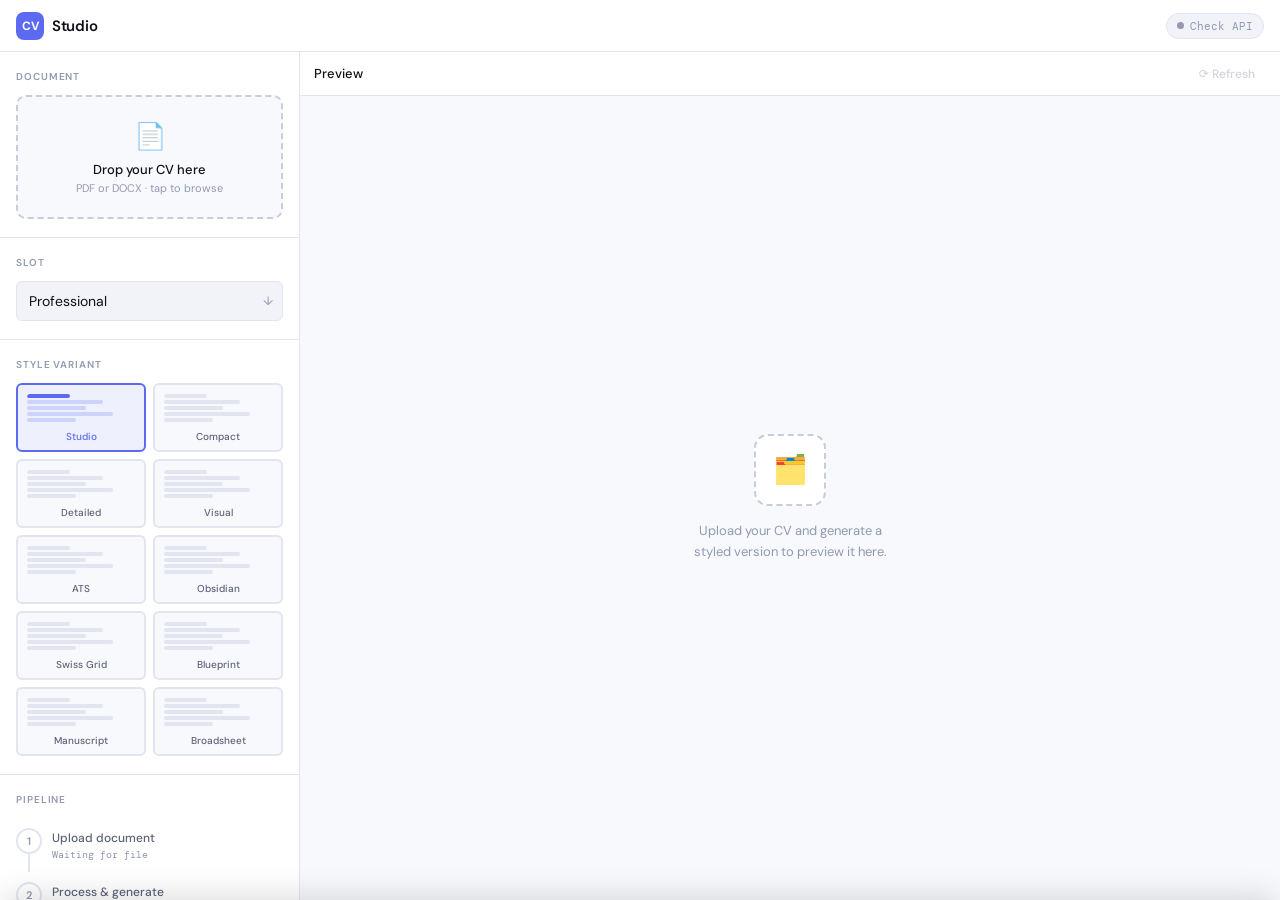
<file: frontend/index.html>
<!DOCTYPE html>
<html lang="en">
<head>
<meta charset="UTF-8">
<meta name="viewport" content="width=device-width, initial-scale=1.0, viewport-fit=cover">
<title>CV Studio</title>
<link href="https://fonts.googleapis.com/css2?family=DM+Sans:ital,opsz,wght@0,9..40,300;0,9..40,400;0,9..40,500;0,9..40,600;1,9..40,400&family=DM+Mono:wght@400;500&display=swap" rel="stylesheet">
<style>
*, *::before, *::after { box-sizing: border-box; margin: 0; padding: 0; }

/* ─────────────────────────────────────────
   CHANGE API HOST HERE
   ───────────────────────────────────────── */
/* See JS constant API_HOST at bottom of file */

:root {
  --bg: #F8F9FC;
  --surface: #FFFFFF;
  --surface-2: #F1F3F9;
  --border: #E2E5EF;
  --border-strong: #C8CCDC;
  --text: #0F1117;
  --text-secondary: #5C6278;
  --text-muted: #9299B0;
  --accent: #5B6AF0;
  --accent-light: #EEF0FE;
  --accent-hover: #4A59DF;
  --green: #22C55E;
  --green-light: #DCFCE7;
  --amber: #F59E0B;
  --amber-light: #FEF3C7;
  --red: #EF4444;
  --red-light: #FEE2E2;
  --radius: 10px;
  --radius-sm: 6px;
  --radius-lg: 14px;
  --shadow: 0 1px 3px rgba(0,0,0,0.06), 0 4px 16px rgba(0,0,0,0.04);
  --shadow-md: 0 4px 12px rgba(0,0,0,0.08), 0 12px 32px rgba(0,0,0,0.06);
  --font: 'DM Sans', system-ui, sans-serif;
  --mono: 'DM Mono', 'Courier New', monospace;
  --transition: 0.18s ease;
  --rail-width: 300px;
  --topbar-h: 52px;
}

html, body {
  height: 100%;
  font-family: var(--font);
  background: var(--bg);
  color: var(--text);
  -webkit-font-smoothing: antialiased;
}

body {
  display: flex;
  flex-direction: column;
  height: 100dvh;
  overflow: hidden;
}

/* ────────────────────────────────────────
   TOP BAR
   ──────────────────────────────────────── */
.topbar {
  display: flex;
  align-items: center;
  height: var(--topbar-h);
  background: var(--surface);
  border-bottom: 1px solid var(--border);
  padding: 0 16px;
  flex-shrink: 0;
  z-index: 50;
  gap: 12px;
}

.topbar-logo {
  display: flex;
  align-items: center;
  gap: 8px;
  font-weight: 600;
  font-size: 15px;
  color: var(--text);
  letter-spacing: -0.3px;
  flex-shrink: 0;
}

.logo-mark {
  width: 28px;
  height: 28px;
  background: var(--accent);
  border-radius: 8px;
  display: flex;
  align-items: center;
  justify-content: center;
  color: white;
  font-size: 12px;
  font-weight: 700;
  letter-spacing: -0.5px;
}

.topbar-spacer { flex: 1; }

/* API status pill in topbar (desktop only inline, mobile in topbar) */
.api-status-pill {
  display: flex;
  align-items: center;
  gap: 6px;
  padding: 5px 10px;
  border: 1px solid var(--border);
  border-radius: 20px;
  background: var(--surface-2);
  font-family: var(--mono);
  font-size: 11px;
  color: var(--text-muted);
  cursor: pointer;
  transition: all var(--transition);
  white-space: nowrap;
  user-select: none;
}

.api-status-pill:hover { border-color: var(--border-strong); background: var(--surface); }

.api-dot {
  width: 7px;
  height: 7px;
  border-radius: 50%;
  background: var(--text-muted);
  flex-shrink: 0;
  transition: background var(--transition);
}

.api-dot.online  { background: var(--green); box-shadow: 0 0 6px rgba(34,197,94,0.45); }
.api-dot.error   { background: var(--red); }
.api-dot.testing { animation: blink 0.7s ease-in-out infinite; background: var(--amber); }

@keyframes blink { 0%,100%{opacity:1} 50%{opacity:0.3} }

/* Mobile hamburger → rail toggle */
.btn-rail-toggle {
  display: none;
  align-items: center;
  justify-content: center;
  width: 34px;
  height: 34px;
  border-radius: var(--radius-sm);
  border: 1px solid var(--border);
  background: var(--surface);
  cursor: pointer;
  color: var(--text-secondary);
  font-size: 16px;
  flex-shrink: 0;
  transition: all var(--transition);
}
.btn-rail-toggle:hover { background: var(--surface-2); }

/* ────────────────────────────────────────
   WORKSPACE
   ──────────────────────────────────────── */
.workspace {
  display: flex;
  flex: 1;
  min-height: 0;
  position: relative;
}

/* ────────────────────────────────────────
   SIDE RAIL
   ──────────────────────────────────────── */
.rail {
  width: var(--rail-width);
  flex-shrink: 0;
  background: var(--surface);
  border-right: 1px solid var(--border);
  display: flex;
  flex-direction: column;
  overflow-y: auto;
  overflow-x: hidden;
  transition: transform 0.28s cubic-bezier(0.4,0,0.2,1);
  z-index: 30;
}

.rail-section {
  padding: 18px 16px;
  border-bottom: 1px solid var(--border);
  flex-shrink: 0;
}

.rail-section:last-child { border-bottom: none; }

.section-label {
  font-size: 10px;
  font-weight: 600;
  letter-spacing: 0.9px;
  text-transform: uppercase;
  color: var(--text-muted);
  margin-bottom: 12px;
}

/* Upload Zone */
.upload-zone {
  border: 2px dashed var(--border-strong);
  border-radius: var(--radius);
  padding: 22px 16px;
  text-align: center;
  cursor: pointer;
  transition: all var(--transition);
  position: relative;
  background: var(--bg);
}

.upload-zone:hover,
.upload-zone.drag-over { border-color: var(--accent); background: var(--accent-light); }
.upload-zone.has-file  { border-style: solid; border-color: var(--green); background: var(--green-light); }

.upload-icon { font-size: 26px; margin-bottom: 8px; display: block; }
.upload-primary   { font-size: 13px; font-weight: 500; color: var(--text); margin-bottom: 3px; }
.upload-secondary { font-size: 11px; color: var(--text-muted); }

.upload-zone input[type="file"] {
  position: absolute;
  inset: 0;
  opacity: 0;
  cursor: pointer;
  width: 100%;
  height: 100%;
}

.file-info {
  display: none;
  align-items: center;
  gap: 10px;
  background: var(--surface);
  border: 1px solid var(--border);
  border-radius: var(--radius-sm);
  padding: 9px 12px;
  margin-top: 10px;
}

.file-info.visible { display: flex; }

.file-icon {
  width: 30px; height: 30px;
  border-radius: var(--radius-sm);
  background: var(--accent-light);
  display: flex; align-items: center; justify-content: center;
  font-size: 14px;
  flex-shrink: 0;
}

.file-details { flex: 1; min-width: 0; }

.file-name {
  font-size: 12px;
  font-weight: 500;
  color: var(--text);
  white-space: nowrap;
  overflow: hidden;
  text-overflow: ellipsis;
}

.file-size {
  font-family: var(--mono);
  font-size: 10px;
  color: var(--text-muted);
  margin-top: 1px;
}

.btn-clear {
  width: 22px; height: 22px;
  border-radius: 50%;
  border: none;
  background: var(--surface-2);
  color: var(--text-muted);
  display: flex; align-items: center; justify-content: center;
  cursor: pointer;
  font-size: 12px;
  flex-shrink: 0;
  transition: all var(--transition);
}
.btn-clear:hover { background: var(--red-light); color: var(--red); }

/* Pipeline */
.pipeline { display: flex; flex-direction: column; }

.pipeline-step {
  display: flex;
  align-items: flex-start;
  gap: 10px;
  padding: 10px 0;
  position: relative;
}

.pipeline-step:not(:last-child)::after {
  content: '';
  position: absolute;
  left: 12px;
  top: 34px;
  bottom: 0;
  width: 2px;
  background: var(--border);
  transition: background 0.4s;
}

.pipeline-step.done:not(:last-child)::after  { background: var(--green); }
.pipeline-step.active:not(:last-child)::after { background: linear-gradient(to bottom, var(--accent), var(--border)); }

.step-node {
  width: 26px; height: 26px;
  border-radius: 50%;
  border: 2px solid var(--border);
  background: var(--surface);
  display: flex; align-items: center; justify-content: center;
  font-size: 11px;
  font-weight: 600;
  color: var(--text-muted);
  flex-shrink: 0;
  transition: all 0.3s;
  position: relative;
  z-index: 1;
}

.pipeline-step.active .step-node {
  border-color: var(--accent);
  color: var(--accent);
  background: var(--accent-light);
  animation: step-pulse 1.5s ease-in-out infinite;
}

.pipeline-step.done .step-node {
  border-color: var(--green);
  background: var(--green);
  color: white;
  font-size: 10px;
}

.pipeline-step.error .step-node {
  border-color: var(--red);
  background: var(--red-light);
  color: var(--red);
}

@keyframes step-pulse {
  0%,100% { box-shadow: 0 0 0 0 rgba(91,106,240,0.3); }
  50%      { box-shadow: 0 0 0 5px rgba(91,106,240,0); }
}

.step-body { flex: 1; min-width: 0; padding-top: 2px; }

.step-name { font-size: 12px; font-weight: 500; color: var(--text-secondary); }
.pipeline-step.active .step-name { color: var(--text); }

.step-status {
  font-family: var(--mono);
  font-size: 10px;
  color: var(--text-muted);
  margin-top: 2px;
  min-height: 14px;
}

.pipeline-step.active .step-status { color: var(--accent); }
.pipeline-step.done  .step-status  { color: var(--green); }
.pipeline-step.error .step-status  { color: var(--red); }

/* Actions */
.action-stack { display: flex; flex-direction: column; gap: 7px; }

.btn {
  display: flex;
  align-items: center;
  justify-content: center;
  gap: 7px;
  width: 100%;
  padding: 10px 14px;
  border-radius: var(--radius-sm);
  border: 1px solid transparent;
  font-family: var(--font);
  font-size: 13px;
  font-weight: 500;
  cursor: pointer;
  transition: all var(--transition);
  position: relative;
  overflow: hidden;
  -webkit-tap-highlight-color: transparent;
}

.btn:disabled { opacity: 0.42; cursor: not-allowed; pointer-events: none; }

.btn-accent {
  background: var(--accent);
  color: white;
  border-color: var(--accent);
  box-shadow: 0 2px 8px rgba(91,106,240,0.28);
}

.btn-accent:hover:not(:disabled)  { background: var(--accent-hover); box-shadow: 0 4px 16px rgba(91,106,240,0.38); transform: translateY(-1px); }
.btn-accent:active:not(:disabled) { transform: translateY(0); }

.btn-outline {
  background: var(--surface);
  border-color: var(--border);
  color: var(--text-secondary);
}

.btn-outline:hover:not(:disabled) { background: var(--surface-2); border-color: var(--border-strong); color: var(--text); }

.btn-ghost {
  background: transparent;
  border-color: transparent;
  color: var(--text-muted);
}

.btn-ghost:hover:not(:disabled) { background: var(--surface-2); color: var(--text-secondary); }

.btn-icon-slot { font-size: 14px; }

/* Spinner */
.spinner {
  width: 13px; height: 13px;
  border: 2px solid rgba(255,255,255,0.3);
  border-top-color: white;
  border-radius: 50%;
  animation: spin 0.7s linear infinite;
  flex-shrink: 0;
}

.spinner.dark {
  border: 2px solid var(--border);
  border-top-color: var(--accent);
}

@keyframes spin { to { transform: rotate(360deg); } }

/* ────────────────────────────────────────
   PREVIEW AREA
   ──────────────────────────────────────── */
.preview-area {
  flex: 1;
  display: flex;
  flex-direction: column;
  min-width: 0;
  min-height: 0;
  background: var(--bg);
  position: relative;
}

.preview-topbar {
  display: flex;
  align-items: center;
  justify-content: space-between;
  padding: 0 14px;
  height: 44px;
  background: var(--surface);
  border-bottom: 1px solid var(--border);
  flex-shrink: 0;
  gap: 8px;
}

.preview-topbar-left { display: flex; align-items: center; gap: 10px; }

.preview-title { font-size: 13px; font-weight: 500; color: var(--text); }

.preview-badge {
  font-family: var(--mono);
  font-size: 10px;
  font-weight: 500;
  padding: 2px 8px;
  border-radius: 20px;
  background: var(--surface-2);
  color: var(--text-muted);
  border: 1px solid var(--border);
  display: none;
}

.preview-badge.visible { display: inline-block; }
.preview-badge.ready   { background: var(--green-light); color: #16a34a; border-color: #bbf7d0; }

.preview-topbar-right { display: flex; align-items: center; gap: 6px; }

.preview-frame-wrap {
  flex: 1;
  display: flex;
  align-items: stretch;
  justify-content: stretch;
  padding: 16px;
  min-height: 0;
  position: relative;
}

.preview-empty {
  flex: 1;
  display: flex;
  flex-direction: column;
  align-items: center;
  justify-content: center;
  gap: 14px;
  color: var(--text-muted);
  text-align: center;
}

.empty-illustration {
  width: 72px; height: 72px;
  background: var(--surface);
  border: 2px dashed var(--border-strong);
  border-radius: var(--radius-lg);
  display: flex;
  align-items: center;
  justify-content: center;
  font-size: 28px;
}

.preview-empty p { font-size: 13px; color: var(--text-muted); max-width: 200px; line-height: 1.65; }

/* Scaled CV Preview */
.cv-preview-shell {
  flex: 1;
  display: none;
  flex-direction: column;
  min-height: 0;
  border: 1px solid var(--border);
  border-radius: var(--radius-lg);
  background: #e8eaef;
  box-shadow: var(--shadow-md);
  overflow: hidden;
}

.cv-preview-shell.visible { display: flex; }

/* zoom controls bar */
.cv-zoom-bar {
  display: flex;
  align-items: center;
  gap: 8px;
  padding: 6px 12px;
  background: var(--surface);
  border-bottom: 1px solid var(--border);
  flex-shrink: 0;
}

.cv-zoom-btn {
  width: 26px; height: 26px;
  border-radius: var(--radius-sm);
  border: 1px solid var(--border);
  background: var(--surface-2);
  color: var(--text-secondary);
  font-size: 14px;
  font-weight: 600;
  display: flex; align-items: center; justify-content: center;
  cursor: pointer;
  flex-shrink: 0;
  transition: all var(--transition);
  line-height: 1;
}

.cv-zoom-btn:hover { background: var(--accent-light); border-color: var(--accent); color: var(--accent); }

.cv-zoom-label {
  font-family: var(--mono);
  font-size: 11px;
  color: var(--text-muted);
  min-width: 38px;
  text-align: center;
}

.cv-zoom-fit {
  margin-left: auto;
  font-size: 11px;
  font-weight: 500;
  padding: 4px 9px;
  border-radius: var(--radius-sm);
  border: 1px solid var(--border);
  background: var(--surface-2);
  color: var(--text-secondary);
  cursor: pointer;
  transition: all var(--transition);
}

.cv-zoom-fit:hover { background: var(--accent-light); border-color: var(--accent); color: var(--accent); }

/* scrollable viewport */
.cv-viewport {
  flex: 1;
  overflow: auto;
  display: flex;
  justify-content: center;
  align-items: flex-start;
  padding: 20px;
  min-height: 0;
}

/* The A4 page - always rendered at 794px (A4 @ 96dpi), then scaled */
.cv-page-wrap {
  transform-origin: top center;
  flex-shrink: 0;
  /* width/height and transform set by JS */
}

.cv-page {
  width: 794px;
  min-height: 1123px;
  background: white;
  box-shadow: 0 2px 24px rgba(0,0,0,0.18);
  overflow: hidden;
}

.cv-page iframe {
  width: 794px;
  height: 1123px;
  border: none;
  display: block;
  pointer-events: none;
}

/* Loading overlay */
.loading-overlay {
  position: absolute;
  inset: 16px;
  background: rgba(248,249,252,0.88);
  border-radius: var(--radius-lg);
  display: none;
  flex-direction: column;
  align-items: center;
  justify-content: center;
  gap: 12px;
  z-index: 10;
  backdrop-filter: blur(4px);
}

.loading-overlay.visible { display: flex; }

.loading-text { font-size: 13px; font-weight: 500; color: var(--text-secondary); }
.loading-sub  { font-family: var(--mono); font-size: 11px; color: var(--text-muted); }

/* ────────────────────────────────────────
   TOAST
   ──────────────────────────────────────── */
.toast-container {
  position: fixed;
  bottom: 80px;
  right: 16px;
  display: flex;
  flex-direction: column;
  gap: 8px;
  z-index: 9999;
  pointer-events: none;
}

.toast {
  display: flex;
  align-items: center;
  gap: 10px;
  background: var(--text);
  color: white;
  padding: 10px 14px;
  border-radius: var(--radius);
  font-size: 13px;
  box-shadow: var(--shadow-md);
  transform: translateX(110%);
  transition: transform 0.3s cubic-bezier(0.34, 1.56, 0.64, 1);
  pointer-events: all;
  min-width: 240px;
  max-width: 340px;
}

.toast.show  { transform: translateX(0); }
.toast.success .toast-icon { color: #4ade80; }
.toast.error   .toast-icon { color: #f87171; }
.toast.warning .toast-icon { color: #fbbf24; }
.toast-icon { font-size: 15px; flex-shrink: 0; }
.toast-msg  { flex: 1; line-height: 1.4; }

/* ────────────────────────────────────────
   BOTTOM SHEET  (mobile config panel)
   ──────────────────────────────────────── */
.sheet-backdrop {
  display: none;
  position: fixed;
  inset: 0;
  background: rgba(15,17,23,0.45);
  z-index: 200;
  opacity: 0;
  transition: opacity 0.25s ease;
}

.sheet-backdrop.open { display: block; opacity: 1; }

.bottom-sheet {
  position: fixed;
  bottom: 0;
  left: 0;
  right: 0;
  background: var(--surface);
  border-radius: 20px 20px 0 0;
  z-index: 210;
  padding: 0 0 env(safe-area-inset-bottom, 12px);
  transform: translateY(100%);
  transition: transform 0.32s cubic-bezier(0.4, 0, 0.2, 1);
  max-height: 88dvh;
  overflow-y: auto;
  box-shadow: 0 -4px 32px rgba(0,0,0,0.14);
}

.bottom-sheet.open { transform: translateY(0); }

.sheet-handle {
  display: flex;
  justify-content: center;
  padding: 14px 0 6px;
}

.sheet-handle-bar {
  width: 36px;
  height: 4px;
  border-radius: 2px;
  background: var(--border-strong);
}

.sheet-header {
  display: flex;
  align-items: center;
  justify-content: space-between;
  padding: 8px 20px 14px;
  border-bottom: 1px solid var(--border);
}

.sheet-title {
  font-size: 15px;
  font-weight: 600;
  color: var(--text);
  letter-spacing: -0.2px;
}

.btn-sheet-close {
  width: 28px; height: 28px;
  border-radius: 50%;
  border: 1px solid var(--border);
  background: var(--surface-2);
  color: var(--text-muted);
  font-size: 14px;
  display: flex; align-items: center; justify-content: center;
  cursor: pointer;
  transition: all var(--transition);
}

.btn-sheet-close:hover { background: var(--red-light); color: var(--red); }

.sheet-body { padding: 16px 20px; }

.sheet-field { margin-bottom: 18px; }

.sheet-field:last-child { margin-bottom: 0; }

.sheet-field-label {
  font-size: 11px;
  font-weight: 600;
  letter-spacing: 0.7px;
  text-transform: uppercase;
  color: var(--text-muted);
  margin-bottom: 10px;
}

/* Select in sheet */
.select-wrapper {
  position: relative;
}

.select-wrapper::after {
  content: '↓';
  position: absolute;
  right: 10px;
  top: 50%;
  transform: translateY(-50%);
  color: var(--text-muted);
  font-size: 12px;
  pointer-events: none;
}

select {
  width: 100%;
  appearance: none;
  background: var(--surface-2);
  border: 1px solid var(--border);
  border-radius: var(--radius-sm);
  padding: 10px 32px 10px 12px;
  font-family: var(--font);
  font-size: 14px;
  color: var(--text);
  outline: none;
  cursor: pointer;
  transition: border-color var(--transition), box-shadow var(--transition);
}

select:focus {
  border-color: var(--accent);
  box-shadow: 0 0 0 3px rgba(91,106,240,0.1);
  background: var(--surface);
}

/* Variant grid in sheet / rail */
.style-grid {
  display: grid;
  grid-template-columns: repeat(2, 1fr);
  gap: 7px;
}

.style-card {
  border: 2px solid var(--border);
  border-radius: var(--radius-sm);
  padding: 9px 9px 7px;
  cursor: pointer;
  transition: all var(--transition);
  background: var(--bg);
  display: flex;
  flex-direction: column;
  gap: 6px;
  -webkit-tap-highlight-color: transparent;
}

.style-card:hover   { border-color: var(--accent); background: var(--accent-light); }
.style-card.selected { border-color: var(--accent); background: var(--accent-light); }

.style-card-preview {
  height: 30px;
  border-radius: 3px;
  overflow: hidden;
  display: flex;
  flex-direction: column;
  gap: 2px;
}

.preview-line { height: 4px; border-radius: 2px; background: var(--border); }
.style-card.selected .preview-line { background: rgba(91,106,240,0.22); }
.style-card.selected .preview-line:first-child { background: var(--accent); width: 55%; }

.style-card-name {
  font-size: 10px;
  font-weight: 500;
  color: var(--text-secondary);
  text-align: center;
}

.style-card.selected .style-card-name { color: var(--accent); }

/* ────────────────────────────────────────
   FLOATING CONFIGURE BUTTON  (mobile)
   ──────────────────────────────────────── */
.fab-configure {
  display: none;
  position: fixed;
  bottom: calc(16px + env(safe-area-inset-bottom, 0px));
  left: 50%;
  transform: translateX(-50%);
  z-index: 100;
  align-items: center;
  gap: 8px;
  background: var(--accent);
  color: white;
  border: none;
  border-radius: 28px;
  padding: 12px 22px;
  font-family: var(--font);
  font-size: 14px;
  font-weight: 600;
  cursor: pointer;
  box-shadow: 0 4px 20px rgba(91,106,240,0.45);
  letter-spacing: -0.2px;
  -webkit-tap-highlight-color: transparent;
  transition: all var(--transition);
  white-space: nowrap;
}

.fab-configure:active { transform: translateX(-50%) scale(0.96); }
.fab-configure .fab-icon { font-size: 16px; }

/* ────────────────────────────────────────
   SCROLLBAR
   ──────────────────────────────────────── */
::-webkit-scrollbar { width: 5px; }
::-webkit-scrollbar-track { background: transparent; }
::-webkit-scrollbar-thumb { background: var(--border-strong); border-radius: 3px; }

/* ────────────────────────────────────────
   DESKTOP: slot/variant stay in rail
   ──────────────────────────────────────── */
.rail .rail-template { display: block; }
.rail .rail-variant  { display: block; }

/* ────────────────────────────────────────
   RESPONSIVE — MOBILE ≤ 768px
   ──────────────────────────────────────── */
@media (max-width: 768px) {
  :root { --rail-width: 100vw; }

  /* Rail becomes a slide-in drawer */
  .rail {
    position: fixed;
    top: var(--topbar-h);
    left: 0;
    bottom: 0;
    width: min(320px, 88vw);
    transform: translateX(-100%);
    box-shadow: 4px 0 24px rgba(0,0,0,0.12);
    z-index: 30;
  }

  .rail.open { transform: translateX(0); }

  /* Overlay behind drawer */
  .rail-overlay {
    display: none;
    position: fixed;
    inset: 0;
    top: var(--topbar-h);
    background: rgba(15,17,23,0.4);
    z-index: 20;
    transition: opacity 0.25s;
  }

  .rail-overlay.open { display: block; }

  /* Hide slot/variant from rail on mobile — they live in the bottom sheet */
  .rail .rail-template,
  .rail .rail-variant { display: none; }

  /* Show hamburger */
  .btn-rail-toggle { display: flex; }

  /* Show FAB */
  .fab-configure { display: flex; }

  /* Preview frame wrap: no bottom FAB padding needed since shell scrolls internally */
  .preview-frame-wrap { padding: 12px; }
  .cv-viewport { padding: 12px; }

  /* Toast above FAB */
  .toast-container { bottom: 88px; right: 12px; left: 12px; }

  .toast { min-width: 0; max-width: 100%; }

  .loading-overlay { inset: 12px; }
  .loading-overlay.fab-offset { inset-bottom: 72px; }

  /* Topbar adjustments */
  .topbar { padding: 0 12px; }

  /* Preview topbar buttons: compact */
  .preview-topbar { padding: 0 10px; }
  .preview-topbar .btn-ghost { font-size: 11px; padding: 5px 10px; }
}

/* Variant grid: 3-col on wider mobile bottom sheet */
@media (max-width: 768px) {
  .sheet-style-grid { grid-template-columns: repeat(3, 1fr); }
}
</style>
</head>
<body>

<!-- Top Bar -->
<header class="topbar">
  <!-- Hamburger (mobile) -->
  <button class="btn-rail-toggle" id="btnRailToggle" onclick="toggleRail()" aria-label="Open panel">
    ☰
  </button>

  <div class="topbar-logo">
    <div class="logo-mark">CV</div>
    Studio
  </div>

  <div class="topbar-spacer"></div>

  <!-- API status pill -->
  <button class="api-status-pill" id="apiStatusPill" onclick="testConnection()" title="Test API connection">
    <span class="api-dot" id="apiDot"></span>
    <span id="apiStatusLabel">Check API</span>
  </button>
</header>

<!-- Rail overlay (mobile) -->
<div class="rail-overlay" id="railOverlay" onclick="closeRail()"></div>

<!-- Workspace -->
<div class="workspace">

  <!-- Side Rail -->
  <aside class="rail" id="sideRail">

    <!-- Upload -->
    <div class="rail-section">
      <div class="section-label">Document</div>
      <div class="upload-zone" id="uploadZone">
        <input type="file" id="fileInput" accept=".pdf,.docx" />
        <span class="upload-icon" id="uploadIcon">📄</span>
        <div class="upload-primary" id="uploadPrimary">Drop your CV here</div>
        <div class="upload-secondary" id="uploadSecondary">PDF or DOCX · tap to browse</div>
      </div>
      <div class="file-info" id="fileInfo">
        <div class="file-icon">📄</div>
        <div class="file-details">
          <div class="file-name" id="fileName">—</div>
          <div class="file-size" id="fileSize">—</div>
        </div>
        <button class="btn-clear" onclick="clearFile()" title="Remove file">✕</button>
      </div>
    </div>

    <!-- Template (desktop only, hidden on mobile) -->
    <div class="rail-section rail-template">
      <div class="section-label">Slot</div>
      <div class="select-wrapper">
        <select id="slotSelect" onchange="onSelectionChange()">
          <option value="professional">Professional</option>
          <option value="minimal">Minimal</option>
          <option value="technical">Technical</option>
          <option value="modern">Modern</option>
          <option value="ats">ATS</option>
        </select>
      </div>
    </div>

    <!-- Variant (desktop only, hidden on mobile) -->
    <div class="rail-section rail-variant">
      <div class="section-label">Style variant</div>
      <div class="style-grid" id="styleGrid"></div>
    </div>

    <!-- Pipeline -->
    <div class="rail-section">
      <div class="section-label">Pipeline</div>
      <div class="pipeline">
        <div class="pipeline-step" id="step-upload">
          <div class="step-node" id="node-upload">1</div>
          <div class="step-body">
            <div class="step-name">Upload document</div>
            <div class="step-status" id="status-upload">Waiting for file</div>
          </div>
        </div>
        <div class="pipeline-step" id="step-process">
          <div class="step-node" id="node-process">2</div>
          <div class="step-body">
            <div class="step-name">Process & generate</div>
            <div class="step-status" id="status-process">Idle</div>
          </div>
        </div>
        <div class="pipeline-step" id="step-preview">
          <div class="step-node" id="node-preview">3</div>
          <div class="step-body">
            <div class="step-name">Preview ready</div>
            <div class="step-status" id="status-preview">Not generated</div>
          </div>
        </div>
      </div>
    </div>

    <!-- Actions -->
    <div class="rail-section">
      <div class="action-stack">
        <button class="btn btn-accent" id="btnUpload" onclick="uploadFile()">
          <span class="btn-icon-slot">↑</span>
          Upload document
        </button>
        <button class="btn btn-accent" id="btnGenerate" onclick="runExecute()" disabled>
          <span class="btn-icon-slot">✦</span>
          Generate CV
        </button>
        <button class="btn btn-outline" id="btnDownload" onclick="downloadCV()" disabled>
          <span class="btn-icon-slot">↓</span>
          Download PDF
        </button>
      </div>
    </div>

  </aside>

  <!-- Preview -->
  <main class="preview-area">
    <div class="preview-topbar">
      <div class="preview-topbar-left">
        <span class="preview-title">Preview</span>
        <span class="preview-badge" id="previewBadge">—</span>
      </div>
      <div class="preview-topbar-right">
        <button class="btn btn-ghost" id="btnRefresh" onclick="refreshPreview()" disabled
          style="width:auto;padding:5px 10px;font-size:12px;">
          ⟳ Refresh
        </button>
      </div>
    </div>

    <div class="preview-frame-wrap">
      <div class="preview-empty" id="previewEmpty">
        <div class="empty-illustration">🗂️</div>
        <p>Upload your CV and generate a styled version to preview it here.</p>
      </div>

      <div class="loading-overlay" id="loadingOverlay">
        <div class="spinner dark" style="width:26px;height:26px;border-width:3px;"></div>
        <div class="loading-text" id="loadingText">Generating your CV…</div>
        <div class="loading-sub" id="loadingSub">This may take a few seconds</div>
      </div>

      <!-- Custom scaled preview -->
      <div class="cv-preview-shell" id="cvPreviewShell">
        <div class="cv-zoom-bar">
          <button class="cv-zoom-btn" onclick="zoomStep(-1)" title="Zoom out">−</button>
          <span class="cv-zoom-label" id="zoomLabel">100%</span>
          <button class="cv-zoom-btn" onclick="zoomStep(1)" title="Zoom in">+</button>
          <button class="cv-zoom-fit" onclick="zoomFit()">Fit</button>
        </div>
        <div class="cv-viewport" id="cvViewport">
          <div class="cv-page-wrap" id="cvPageWrap">
            <div class="cv-page" id="cvPage">
              <iframe id="previewFrame" title="CV Preview" scrolling="no"
                sandbox="allow-same-origin allow-scripts"></iframe>
            </div>
          </div>
        </div>
      </div>
    </div>
  </main>

</div>

<!-- Floating Configure Button (mobile) -->
<button class="fab-configure" id="fabConfigure" onclick="openSheet()">
  <span class="fab-icon">⚙</span>
  Configure
</button>

<!-- Bottom Sheet backdrop -->
<div class="sheet-backdrop" id="sheetBackdrop" onclick="closeSheet()"></div>

<!-- Bottom Sheet -->
<div class="bottom-sheet" id="bottomSheet">
  <div class="sheet-handle">
    <div class="sheet-handle-bar"></div>
  </div>

  <div class="sheet-header">
    <span class="sheet-title">Configure CV</span>
    <button class="btn-sheet-close" onclick="closeSheet()">✕</button>
  </div>

  <div class="sheet-body">

    <!-- Slot selector in sheet -->
    <div class="sheet-field">
      <div class="sheet-field-label">Template Slot</div>
      <div class="select-wrapper">
        <select id="slotSelectSheet" onchange="onSheetSlotChange()">
          <option value="professional">Professional</option>
          <option value="minimal">Minimal</option>
          <option value="technical">Technical</option>
          <option value="modern">Modern</option>
          <option value="ats">ATS</option>
        </select>
      </div>
    </div>

    <!-- Variant picker in sheet -->
    <div class="sheet-field">
      <div class="sheet-field-label">Style Variant</div>
      <div class="style-grid sheet-style-grid" id="styleGridSheet"></div>
    </div>

    <!-- Apply button -->
    <div style="margin-top: 20px; padding-bottom: 4px;">
      <button class="btn btn-accent" style="font-size:14px;padding:13px;" onclick="applySheetAndClose()">
        <span class="btn-icon-slot">✓</span>
        Apply &amp; Refresh
      </button>
    </div>

  </div>
</div>

<!-- Toast container -->
<div class="toast-container" id="toastContainer"></div>

<script>
/* ═══════════════════════════════════════════
   ▶ CHANGE YOUR API HOST HERE
   ═══════════════════════════════════════════ */
const API_HOST = '127.0.0.1:8000';          // e.g. 'localhost:8000' or '192.168.1.10:8000'
/* ═══════════════════════════════════════════ */

function getBase() {
  return 'http://' + API_HOST.replace(/^https?:\/\//, '').replace(/\/$/, '');
}

/* ── State ── */
const S = {
  uploaded: false,
  generated: false,
  generating: false,
  uploading: false,
  html:null,
  pdfBlobUrl: null,   // used for download only
  variant: 'studio',
};

/* ── Variants ── */
const VARIANTS = [
  { value: 'studio',     label: 'Studio' },
  { value: 'compact',    label: 'Compact' },
  { value: 'detailed',   label: 'Detailed' },
  { value: 'visual',     label: 'Visual' },
  { value: 'ats',        label: 'ATS' },
  { value: 'obsidian',   label: 'Obsidian' },
  { value: 'swiss_grid', label: 'Swiss Grid' },
  { value: 'blueprint',  label: 'Blueprint' },
  { value: 'manuscript', label: 'Manuscript' },
  { value: 'broadsheet', label: 'Broadsheet' },
];

/* ── Build style grids ── */
function buildStyleGrid(containerId, onSelect) {
  const grid = document.getElementById(containerId);
  grid.innerHTML = '';
  VARIANTS.forEach(v => {
    const card = document.createElement('div');
    card.className = 'style-card' + (v.value === S.variant ? ' selected' : '');
    card.dataset.value = v.value;
    card.innerHTML = `
      <div class="style-card-preview">
        <div class="preview-line" style="width:40%"></div>
        <div class="preview-line" style="width:70%"></div>
        <div class="preview-line" style="width:55%"></div>
        <div class="preview-line" style="width:80%"></div>
        <div class="preview-line" style="width:45%"></div>
      </div>
      <div class="style-card-name">${v.label}</div>
    `;
    card.addEventListener('click', () => {
      S.variant = v.value;
      onSelect(v.value);
    });
    grid.appendChild(card);
  });
}

function rebuildBothGrids() {
  buildStyleGrid('styleGrid', () => { rebuildBothGrids(); onSelectionChange(); });
  buildStyleGrid('styleGridSheet', () => { rebuildBothGrids(); });
}

/* ── Rail (mobile drawer) ── */
function toggleRail() {
  const rail = document.getElementById('sideRail');
  const overlay = document.getElementById('railOverlay');
  const open = rail.classList.toggle('open');
  overlay.classList.toggle('open', open);
  document.getElementById('btnRailToggle').textContent = open ? '✕' : '☰';
}

function closeRail() {
  document.getElementById('sideRail').classList.remove('open');
  document.getElementById('railOverlay').classList.remove('open');
  document.getElementById('btnRailToggle').textContent = '☰';
}

/* ── Bottom Sheet ── */
function openSheet() {
  // Sync sheet selects to current state
  document.getElementById('slotSelectSheet').value = document.getElementById('slotSelect').value;
  rebuildBothGrids();
  document.getElementById('sheetBackdrop').classList.add('open');
  document.getElementById('bottomSheet').classList.add('open');
  document.body.style.overflow = 'hidden';
}

function closeSheet() {
  document.getElementById('sheetBackdrop').classList.remove('open');
  document.getElementById('bottomSheet').classList.remove('open');
  document.body.style.overflow = '';
}

function onSheetSlotChange() {
  // Keep rail select in sync (even though hidden on mobile, stays consistent)
  document.getElementById('slotSelect').value = document.getElementById('slotSelectSheet').value;
}

function applySheetAndClose() {
  // Sync slot from sheet → rail select
  document.getElementById('slotSelect').value = document.getElementById('slotSelectSheet').value;
  closeSheet();
  onSelectionChange();
}

/* ── File Handling ── */
const uploadZone = document.getElementById('uploadZone');
const fileInput  = document.getElementById('fileInput');

uploadZone.addEventListener('dragover',  e => { e.preventDefault(); uploadZone.classList.add('drag-over'); });
uploadZone.addEventListener('dragleave', () => uploadZone.classList.remove('drag-over'));
uploadZone.addEventListener('drop', e => {
  e.preventDefault();
  uploadZone.classList.remove('drag-over');
  const f = e.dataTransfer.files[0];
  if (f) handleFileSelected(f);
});

fileInput.addEventListener('change', () => {
  if (fileInput.files[0]) handleFileSelected(fileInput.files[0]);
});

function handleFileSelected(file) {
  const ext = '.' + file.name.split('.').pop().toLowerCase();
  if (!['.pdf', '.docx'].includes(ext)) {
    showToast('error', '⚠️', 'Only PDF and DOCX files are accepted.');
    return;
  }
  document.getElementById('fileName').textContent    = file.name;
  document.getElementById('fileSize').textContent    = formatSize(file.size);
  document.getElementById('fileInfo').classList.add('visible');
  uploadZone.classList.add('has-file');
  document.getElementById('uploadIcon').textContent     = '✅';
  document.getElementById('uploadPrimary').textContent  = 'File ready';
  document.getElementById('uploadSecondary').textContent = 'Tap Upload to send';
  setStepState('upload', 'idle', 'File selected — press Upload');
  S.uploaded = false;
  updateButtons();
}

function clearFile() {
  fileInput.value = '';
  document.getElementById('fileInfo').classList.remove('visible');
  uploadZone.classList.remove('has-file');
  document.getElementById('uploadIcon').textContent      = '📄';
  document.getElementById('uploadPrimary').textContent   = 'Drop your CV here';
  document.getElementById('uploadSecondary').textContent = 'PDF or DOCX · tap to browse';
  S.uploaded = S.generated = false;
  resetPipeline();
  updateButtons();
}

/* ── Upload ── */
async function uploadFile() {
  if (!fileInput.files[0]) { showToast('warning', '📎', 'Pick a file first.'); return; }
  if (S.uploading) return;

  S.uploading = true;
  updateButtons();
  setStepState('upload', 'active', 'Uploading…');
  setBtn('btnUpload', true, '<span class="spinner"></span>', 'Uploading…');

  const formData = new FormData();
  formData.append('file', fileInput.files[0]);

  try {
    const res = await fetch(getBase() + '/upload', { method: 'POST', body: formData });
    if (!res.ok) throw new Error('HTTP ' + res.status);
    S.uploaded = true;
    setStepState('upload', 'done', 'Uploaded successfully');
    showToast('success', '✓', 'Document uploaded — ready to generate.');
  } catch(e) {
    S.uploaded = false;
    setStepState('upload', 'error', 'Upload failed — check API');
    showToast('error', '✕', 'Upload failed. Check the API connection.');
  } finally {
    S.uploading = false;
    setBtn('btnUpload', false, '↑', 'Upload document');
    updateButtons();
  }
}

/* ── Generate ── */
async function runExecute() {
  if (!S.uploaded || S.generating) return;

  S.generating = true;
  updateButtons();
  setStepState('process', 'active', 'Generating…');
  setStepState('preview', 'idle', 'Waiting…');
  showLoading(true, 'Generating your CV…', 'Applying template and variant styles');
  setBtn('btnGenerate', true, '<span class="spinner"></span>', 'Generating…');

  const slot = document.getElementById('slotSelect').value;

  try {
    // Step 1: trigger generation (returns PDF — store for download)
    const execRes = await fetch(getBase() + '/execute', {
      method: 'POST',
      headers: { 'Content-Type': 'application/json' },
      body: JSON.stringify({ slot, variant: S.variant }),
    });
    if (!execRes.ok) throw new Error('execute HTTP ' + execRes.status);

    const pdfBlob = await execRes.blob();
    if (S.pdfBlobUrl) URL.revokeObjectURL(S.pdfBlobUrl);
    S.pdfBlobUrl = URL.createObjectURL(pdfBlob);

    // Step 2: fetch HTML preview from /api/display
    showLoading(true, 'Loading preview…', 'Rendering HTML view');
    const dispRes = await fetch(getBase() + '/display', {
      method: 'POST',
      headers: { 'Content-Type': 'application/json' },
      body: JSON.stringify({ slot, variant: S.variant }),
    });
    if (!dispRes.ok) throw new Error('display HTTP ' + dispRes.status);

    const html = await dispRes.text();
    showPreview(html, slot, S.variant);

    S.generated = true;
    setStepState('process', 'done', 'Generated successfully');
    setStepState('preview', 'done', 'Preview loaded');
    showToast('success', '✓', 'CV generated — looking good!');
  } catch(e) {
    setStepState('process', 'error', 'Generation failed');
    showToast('error', '✕', 'Generation failed. Try again.');
  } finally {
    S.generating = false;
    showLoading(false);
    setBtn('btnGenerate', false, '✦', 'Generate CV');
    updateButtons();
  }
}

/* ── Refresh ── */
function onSelectionChange() {
  if (!S.generated) return;
  refreshPreview();
}

async function refreshPreview() {
  if (!S.generated || S.generating) return;

  showLoading(true, 'Updating preview…', 'Fetching with new style settings');

  const slot = document.getElementById('slotSelect').value;

  try {
    const res = await fetch(getBase() + '/api/display', {
      method: 'POST',
      headers: { 'Content-Type': 'application/json' },
      body: JSON.stringify({ slot, variant: S.variant }),
    });
    if (!res.ok) throw new Error();

    const html = await res.text();
    showPreview(html, slot, S.variant);
    showToast('success', '✓', 'Preview updated.');
  } catch(e) {
    showToast('error', '✕', 'Could not refresh preview.');
  } finally {
    showLoading(false);
  }
}

/* ── Download ── */
function downloadCV() {
  if (!S.pdfBlobUrl) return;
  const a = document.createElement('a');
  a.href = S.pdfBlobUrl;
  a.download = `cv_${document.getElementById('slotSelect').value}_${S.variant}.pdf`;
  document.body.appendChild(a);
  a.click();
  a.remove();
  showToast('success', '↓', 'Download started.');
}

/* ── Test Connection ── */
async function testConnection() {
  const dot   = document.getElementById('apiDot');
  const label = document.getElementById('apiStatusLabel');
  dot.className   = 'api-dot testing';
  label.textContent = 'Testing…';

  try {
    const res = await fetch(getBase() + '/api/upload', {
      method: 'HEAD',
      signal: AbortSignal.timeout(4000),
    });
    dot.className     = 'api-dot online';
    label.textContent = 'API online';
    showToast('success', '✓', 'API is reachable.');
  } catch(e) {
    dot.className     = 'api-dot error';
    label.textContent = 'Unreachable';
    showToast('error', '✕', 'Cannot reach API. Check host in code.');
  }
}

/* ── Zoom state ── */
const Z = { scale: 1.0, step: 0.1, min: 0.3, max: 2.0 };

function applyZoom() {
  const wrap = document.getElementById('cvPageWrap');
  wrap.style.transform = `scale(${Z.scale})`;
  // shrink the wrap's footprint so viewport scrolls correctly
  const page = document.getElementById('cvPage');
  const W = page.offsetWidth  * Z.scale;
  const H = page.offsetHeight * Z.scale;
  wrap.style.width  = W + 'px';
  wrap.style.height = H + 'px';
  document.getElementById('zoomLabel').textContent = Math.round(Z.scale * 100) + '%';
}

function zoomStep(dir) {
  Z.scale = Math.min(Z.max, Math.max(Z.min, +(Z.scale + dir * Z.step).toFixed(2)));
  applyZoom();
}

function zoomFit() {
  const vp   = document.getElementById('cvViewport');
  const avail = vp.clientWidth - 24; // minus padding
  Z.scale = Math.min(1.0, +(avail / 794).toFixed(3));
  applyZoom();
}

/* ── UI Helpers ── */
function showPreview(html, slot, variant) {
  const frame = document.getElementById('previewFrame');
  const shell = document.getElementById('cvPreviewShell');

  // Write HTML directly into iframe — works on all mobile browsers, no blob URL needed
  frame.srcdoc = html;
  frame.style.height = '1123px';

  // Expand iframe height once content loads
  frame.onload = () => {
    try {
      const h = frame.contentDocument?.documentElement?.scrollHeight
             || frame.contentDocument?.body?.scrollHeight;
      if (h && h > 400) {
        frame.style.height = h + 'px';
        document.getElementById('cvPage').style.minHeight = h + 'px';
      }
    } catch(e) { /* sandboxed, ignore */ }
    zoomFit();
  };

  shell.classList.add('visible');
  document.getElementById('previewEmpty').style.display = 'none';

  const varLabel = VARIANTS.find(v => v.value === variant)?.label || variant;
  const badge    = document.getElementById('previewBadge');
  badge.textContent = `${cap(slot)} · ${varLabel}`;
  badge.className   = 'preview-badge visible ready';

  document.getElementById('btnRefresh').disabled  = false;
  document.getElementById('btnDownload').disabled = !S.pdfBlobUrl;

  setTimeout(zoomFit, 80);
}

function showLoading(show, text = '', sub = '') {
  document.getElementById('loadingOverlay').classList.toggle('visible', show);
  if (text) document.getElementById('loadingText').textContent = text;
  if (sub)  document.getElementById('loadingSub').textContent  = sub;
}

function setBtn(id, loading, iconHtml, label) {
  const btn = document.getElementById(id);
  btn.innerHTML = loading
    ? `${iconHtml} ${label}`
    : `<span class="btn-icon-slot">${iconHtml}</span> ${label}`;
  btn.disabled = loading;
}

function updateButtons() {
  document.getElementById('btnUpload').disabled   = S.uploading || S.generating;
  document.getElementById('btnGenerate').disabled = !S.uploaded || S.uploading || S.generating;
  document.getElementById('btnDownload').disabled = !S.pdfBlobUrl;
  document.getElementById('btnRefresh').disabled  = !S.generated || S.generating;
}

function resetPipeline() {
  ['upload', 'process', 'preview'].forEach(s =>
    setStepState(s, 'idle', s === 'upload' ? 'Waiting for file' : s === 'process' ? 'Idle' : 'Not generated')
  );
  document.getElementById('cvPreviewShell').classList.remove('visible');
  document.getElementById('previewFrame').srcdoc = '';
  document.getElementById('previewEmpty').style.display = '';
  document.getElementById('previewBadge').className     = 'preview-badge';
  document.getElementById('btnRefresh').disabled  = true;
  document.getElementById('btnDownload').disabled = true;
  if (S.pdfBlobUrl) { URL.revokeObjectURL(S.pdfBlobUrl); S.pdfBlobUrl = null; }
}

function setStepState(step, state, statusText) {
  const el     = document.getElementById(`step-${step}`);
  const node   = document.getElementById(`node-${step}`);
  const status = document.getElementById(`status-${step}`);

  el.className     = 'pipeline-step' + (state !== 'idle' ? ` ${state}` : '');
  status.textContent = statusText;

  const nums = { upload: '1', process: '2', preview: '3' };
  node.textContent = state === 'done' ? '✓' : nums[step];
}

function cap(s) { return s ? s[0].toUpperCase() + s.slice(1) : s; }

function formatSize(bytes) {
  if (bytes < 1024)        return bytes + ' B';
  if (bytes < 1024 * 1024) return (bytes / 1024).toFixed(1) + ' KB';
  return (bytes / 1024 / 1024).toFixed(1) + ' MB';
}

/* ── Toast ── */
function showToast(type, icon, msg) {
  const container = document.getElementById('toastContainer');
  const toast     = document.createElement('div');
  toast.className = `toast ${type}`;
  toast.innerHTML = `<span class="toast-icon">${icon}</span><span class="toast-msg">${msg}</span>`;
  container.appendChild(toast);
  requestAnimationFrame(() => requestAnimationFrame(() => toast.classList.add('show')));
  setTimeout(() => {
    toast.classList.remove('show');
    setTimeout(() => toast.remove(), 350);
  }, 3800);
}

/* ── Init ── */
rebuildBothGrids();
updateButtons();
setStepState('upload',  'idle', 'Waiting for file');
setStepState('process', 'idle', 'Idle');
setStepState('preview', 'idle', 'Not generated');

// Re-fit preview on resize
window.addEventListener('resize', () => { if (S.generated) zoomFit(); });
</script>
</body>
</html>
</file>
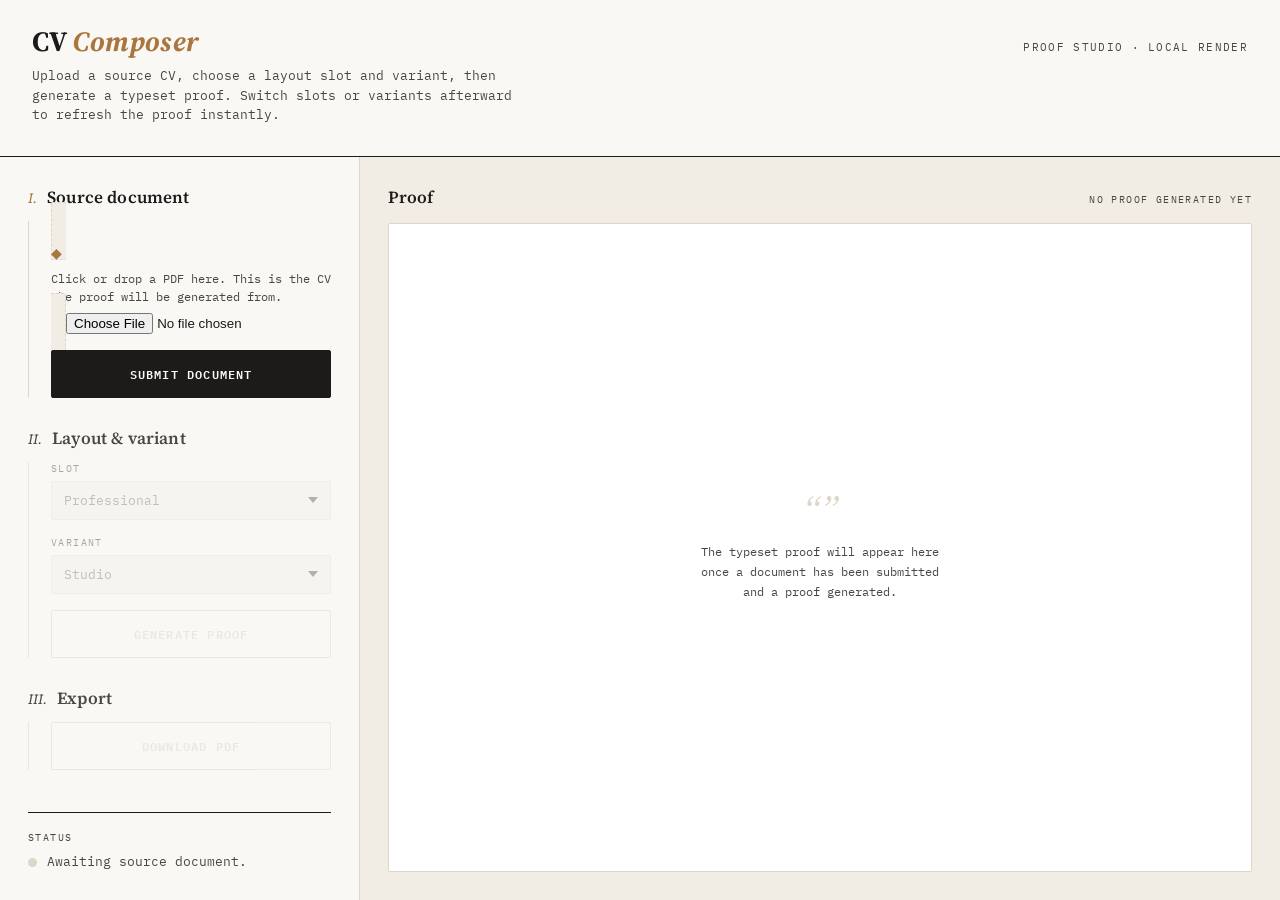
<file: frontend/indexv2.html>
<!DOCTYPE html>
<html lang="en">
<head>
<meta charset="UTF-8">
<meta name="viewport" content="width=device-width, initial-scale=1.0">
<title>CV Composer — Proof Studio</title>

<link rel="preconnect" href="https://fonts.googleapis.com">
<link rel="preconnect" href="https://fonts.gstatic.com" crossorigin>
<link href="https://fonts.googleapis.com/css2?family=Source+Serif+4:opsz,wght@8..60,400;8..60,500;8..60,600;8..60,700&family=IBM+Plex+Mono:wght@400;500;600&display=swap" rel="stylesheet">

<style>
  :root {
    --ink: #1c1b19;
    --ink-soft: #4a4742;
    --paper: #faf8f4;
    --paper-deep: #f1ede4;
    --line: #ddd6c9;
    --brass: #a8763e;
    --brass-deep: #8a5f30;
    --ok: #3d6b4f;
    --err: #a8453c;
    --radius: 2px;
  }

  * { box-sizing: border-box; }

  html, body {
    margin: 0;
    height: 100%;
  }

  body {
    font-family: 'IBM Plex Mono', monospace;
    background: var(--paper-deep);
    color: var(--ink);
    min-height: 100vh;
    display: flex;
    flex-direction: column;
  }

  /* ===== Masthead ===== */

  .masthead {
    border-bottom: 1px solid var(--ink);
    background: var(--paper);
    padding: 22px 32px 18px;
  }

  .masthead-row {
    display: flex;
    align-items: baseline;
    justify-content: space-between;
    flex-wrap: wrap;
    gap: 8px;
  }

  .masthead-title {
    font-family: 'Source Serif 4', serif;
    font-weight: 700;
    font-size: 28px;
    letter-spacing: 0.01em;
    margin: 0;
  }

  .masthead-title span {
    color: var(--brass);
    font-style: italic;
  }

  .masthead-meta {
    font-size: 11px;
    letter-spacing: 0.12em;
    text-transform: uppercase;
    color: var(--ink-soft);
  }

  .masthead-sub {
    margin-top: 6px;
    font-size: 13px;
    color: var(--ink-soft);
    max-width: 60ch;
    line-height: 1.5;
  }

  /* ===== Workbench layout ===== */

  .workbench {
    flex: 1;
    display: flex;
    min-height: 0;
  }

  @media (max-width: 880px) {
    .workbench { flex-direction: column; }
  }

  /* ===== Control rail ===== */

  .rail {
    width: 360px;
    flex-shrink: 0;
    background: var(--paper);
    border-right: 1px solid var(--line);
    padding: 28px;
    display: flex;
    flex-direction: column;
    gap: 28px;
    overflow-y: auto;
  }

  @media (max-width: 880px) {
    .rail {
      width: 100%;
      border-right: none;
      border-bottom: 1px solid var(--line);
    }
  }

  .step {
    position: relative;
    padding-left: 0;
  }

  .step-head {
    display: flex;
    align-items: baseline;
    gap: 10px;
    margin-bottom: 12px;
  }

  .step-number {
    font-family: 'Source Serif 4', serif;
    font-style: italic;
    font-size: 14px;
    color: var(--brass);
    flex-shrink: 0;
  }

  .step-title {
    font-family: 'Source Serif 4', serif;
    font-size: 17px;
    font-weight: 600;
    letter-spacing: 0.01em;
  }

  .step-body {
    padding-left: 22px;
    border-left: 1px solid var(--line);
  }

  .step.is-locked .step-body {
    opacity: 0.45;
  }

  .step.is-locked .step-title {
    color: var(--ink-soft);
  }

  .step.is-locked .step-number {
    color: var(--ink-soft);
  }

  .field-label {
    display: block;
    font-size: 10px;
    letter-spacing: 0.14em;
    text-transform: uppercase;
    color: var(--ink-soft);
    margin-bottom: 6px;
  }

  .field-group {
    margin-bottom: 16px;
  }

  .field-group:last-child {
    margin-bottom: 0;
  }

  /* File drop */

  .dropzone {
    border: 1px dashed var(--line);
    border-radius: var(--radius);
    padding: 18px 14px;
    text-align: left;
    cursor: pointer;
    transition: border-color 0.15s ease, background 0.15s ease;
    background: var(--paper-deep);
  }

  .dropzone:hover,
  .dropzone.is-dragover {
    border-color: var(--brass);
    background: #f7f0e6;
  }

  .dropzone input[type="file"] {
    display: none;
  }

  .dropzone-icon {
    font-size: 18px;
    margin-bottom: 6px;
    color: var(--brass);
  }

  .dropzone-text {
    font-size: 12px;
    color: var(--ink-soft);
    line-height: 1.5;
  }

  .dropzone-filename {
    font-size: 12px;
    color: var(--ink);
    font-weight: 600;
    margin-top: 6px;
    word-break: break-all;
  }

  /* Select */

  .field-select {
    width: 100%;
    appearance: none;
    -webkit-appearance: none;
    background: var(--paper);
    border: 1px solid var(--line);
    border-radius: var(--radius);
    padding: 10px 32px 10px 12px;
    font-family: 'IBM Plex Mono', monospace;
    font-size: 13px;
    color: var(--ink);
    cursor: pointer;
    background-image: url("data:image/svg+xml,%3Csvg xmlns='http://www.w3.org/2000/svg' width='10' height='6' viewBox='0 0 10 6'%3E%3Cpath d='M0 0L5 6L10 0Z' fill='%231c1b19'/%3E%3C/svg%3E");
    background-repeat: no-repeat;
    background-position: right 12px center;
    transition: border-color 0.15s ease;
  }

  .field-select:hover {
    border-color: var(--ink-soft);
  }

  .field-select:focus-visible {
    outline: 2px solid var(--brass);
    outline-offset: 1px;
    border-color: var(--brass);
  }

  .field-select:disabled {
    cursor: not-allowed;
    color: var(--ink-soft);
    background-color: var(--paper-deep);
  }

  /* Buttons */

  .btn {
    width: 100%;
    font-family: 'IBM Plex Mono', monospace;
    font-size: 12px;
    letter-spacing: 0.1em;
    text-transform: uppercase;
    font-weight: 600;
    padding: 13px 16px;
    border-radius: var(--radius);
    border: 1px solid var(--ink);
    background: var(--ink);
    color: var(--paper);
    cursor: pointer;
    transition: background 0.15s ease, color 0.15s ease, border-color 0.15s ease, transform 0.05s ease;
  }

  .btn:hover:not(:disabled) {
    background: var(--brass-deep);
    border-color: var(--brass-deep);
  }

  .btn:active:not(:disabled) {
    transform: translateY(1px);
  }

  .btn:disabled {
    background: transparent;
    color: var(--line);
    border-color: var(--line);
    cursor: not-allowed;
  }

  .btn-secondary {
    background: transparent;
    color: var(--ink);
  }

  .btn-secondary:hover:not(:disabled) {
    background: var(--paper-deep);
    color: var(--ink);
    border-color: var(--ink);
  }

  .btn-secondary:disabled {
    background: transparent;
    color: var(--line);
    border-color: var(--line);
  }

  /* ===== Proof slip (status) ===== */

  .proof-slip {
    margin-top: auto;
    border-top: 1px solid var(--ink);
    padding-top: 18px;
  }

  .proof-slip-label {
    font-size: 10px;
    letter-spacing: 0.14em;
    text-transform: uppercase;
    color: var(--ink-soft);
    margin-bottom: 8px;
  }

  .proof-stamp {
    display: flex;
    align-items: center;
    gap: 10px;
    font-size: 13px;
    line-height: 1.5;
    min-height: 20px;
  }

  .proof-dot {
    width: 9px;
    height: 9px;
    border-radius: 50%;
    background: var(--line);
    flex-shrink: 0;
    transition: background 0.2s ease;
  }

  .proof-dot.is-busy {
    background: var(--brass);
    animation: pulse 1.1s ease-in-out infinite;
  }

  .proof-dot.is-ok {
    background: var(--ok);
  }

  .proof-dot.is-err {
    background: var(--err);
  }

  @keyframes pulse {
    0%, 100% { opacity: 1; transform: scale(1); }
    50% { opacity: 0.4; transform: scale(0.78); }
  }

  .proof-message {
    color: var(--ink-soft);
  }

  .proof-message.is-ok { color: var(--ok); }
  .proof-message.is-err { color: var(--err); }
  .proof-message.is-busy { color: var(--ink); }

  /* ===== Preview pane ===== */

  .pane {
    flex: 1;
    display: flex;
    flex-direction: column;
    min-width: 0;
    background: var(--paper-deep);
    padding: 28px;
  }

  @media (max-width: 880px) {
    .pane { padding: 18px; }
  }

  .pane-header {
    display: flex;
    align-items: baseline;
    justify-content: space-between;
    margin-bottom: 14px;
    flex-wrap: wrap;
    gap: 8px;
  }

  .pane-title {
    font-family: 'Source Serif 4', serif;
    font-size: 17px;
    font-weight: 600;
  }

  .pane-tag {
    font-size: 10px;
    letter-spacing: 0.14em;
    text-transform: uppercase;
    color: var(--ink-soft);
  }

  .pane-tag b {
    color: var(--ink);
    font-weight: 600;
  }

  .pane-frame {
    flex: 1;
    border: 1px solid var(--line);
    border-radius: var(--radius);
    background: #fff;
    position: relative;
    overflow: hidden;
    min-height: 150px;
  }

  .pane-frame iframe {
    width: 100%;
    height: 100%;
    border: none;
    display: block;
  }

  .pane-empty {
    position: absolute;
    inset: 0;
    display: flex;
    flex-direction: column;
    align-items: center;
    justify-content: center;
    text-align: center;
    gap: 10px;
    color: var(--ink-soft);
    padding: 40px;
    transition: opacity 0.2s ease;
  }

  .pane-empty.is-hidden {
    opacity: 0;
    pointer-events: none;
  }

  .pane-empty-mark {
    font-family: 'Source Serif 4', serif;
    font-style: italic;
    font-size: 40px;
    color: var(--line);
    line-height: 1;
  }

  .pane-empty-text {
    font-size: 12px;
    max-width: 36ch;
    line-height: 1.7;
  }

  .pane-frame iframe.is-hidden {
    opacity: 0;
  }

  .pane-frame iframe {
    transition: opacity 0.25s ease;
    opacity: 1;
  }

  /* Loading overlay */

  .pane-loading {
    position: absolute;
    inset: 0;
    background: rgba(250, 248, 244, 0.78);
    display: flex;
    align-items: center;
    justify-content: center;
    opacity: 0;
    pointer-events: none;
    transition: opacity 0.18s ease;
    flex-direction: column;
    gap: 10px;
  }

  .pane-loading.is-active {
    opacity: 1;
    pointer-events: all;
  }

  .pane-loading-mark {
    font-family: 'Source Serif 4', serif;
    font-style: italic;
    font-size: 13px;
    color: var(--ink-soft);
    letter-spacing: 0.04em;
  }

  .pane-loading-bar {
    width: 140px;
    height: 1px;
    background: var(--line);
    overflow: hidden;
    position: relative;
  }

  .pane-loading-bar::after {
    content: '';
    position: absolute;
    top: 0;
    left: -40%;
    width: 40%;
    height: 100%;
    background: var(--brass);
    animation: sweep 1.1s ease-in-out infinite;
  }

  @keyframes sweep {
    0% { left: -40%; }
    100% { left: 100%; }
  }

  /* Visually hidden helper */
  .sr-only {
    position: absolute;
    width: 1px; height: 1px;
    overflow: hidden;
    clip: rect(0,0,0,0);
  }
</style>
</head>

<body>

<header class="masthead">
  <div class="masthead-row">
    <h1 class="masthead-title">CV <span>Composer</span></h1>
    <div class="masthead-meta">Proof Studio · Local Render</div>
  </div>
  <p class="masthead-sub">
    Upload a source CV, choose a layout slot and variant, then generate a typeset proof. Switch slots or variants afterward to refresh the proof instantly.
  </p>
</header>

<div class="workbench">

  <aside class="rail">

    <!-- Step 1: Upload -->
    <div class="step" id="stepUpload">
      <div class="step-head">
        <span class="step-number">I.</span>
        <span class="step-title">Source document</span>
      </div>
      <div class="step-body">
        <div class="field-group">
          <label class="dropzone" id="dropzone" for="fileInput">
            <div class="dropzone-icon">&#9670;</div>
            <div class="dropzone-text">
              Click or drop a PDF here. This is the CV the proof will be generated from.
            </div>
            <div class="dropzone-filename" id="fileName"></div>
          </label>
          <input type="file" id="fileInput" accept=".pdf">
        </div>
        <button class="btn" id="uploadBtn" onclick="uploadFile()">Submit document</button>
      </div>
    </div>

    <!-- Step 2: Configure -->
    <div class="step is-locked" id="stepConfig">
      <div class="step-head">
        <span class="step-number">II.</span>
        <span class="step-title">Layout &amp; variant</span>
      </div>
      <div class="step-body">
        <div class="field-group">
          <label class="field-label" for="slotSelect">Slot</label>
          <select class="field-select" id="slotSelect" disabled>
            <option value="professional">Professional</option>
            <option value="minimal">Minimal</option>
            <option value="technical">Technical</option>
            <option value="modern">Modern</option>
            <option value="ats">ATS</option>
          </select>
        </div>
        <div class="field-group">
          <label class="field-label" for="variantSelect">Variant</label>
          <select class="field-select" id="variantSelect" disabled>
            <option value="studio">Studio</option>
            <option value="compact">Compact</option>
            <option value="detailed">Detailed</option>
            <option value="visual">Visual</option>
            <option value="ats">ATS</option>
            <option value="obsidian">Obsidian</option>
            <option value="swiss_grid">Swiss Grid</option>
            <option value="blueprint">Blueprint</option>
            <option value="manuscript">Manuscript</option>
            <option value="broadsheet">Broadsheet</option>
          </select>
        </div>
        <button class="btn" id="executeBtn" onclick="runExecute()" disabled>Generate proof</button>
      </div>
    </div>

    <!-- Step 3: Export -->
    <div class="step is-locked" id="stepExport">
      <div class="step-head">
        <span class="step-number">III.</span>
        <span class="step-title">Export</span>
      </div>
      <div class="step-body">
        <button class="btn btn-secondary" id="downloadBtn" disabled>Download PDF</button>
      </div>
    </div>

    <div class="proof-slip">
      <div class="proof-slip-label">Status</div>
      <div class="proof-stamp">
        <span class="proof-dot" id="statusDot"></span>
        <span class="proof-message" id="status">Awaiting source document.</span>
      </div>
    </div>

  </aside>

  <main class="pane">
    <div class="pane-header">
      <span class="pane-title">Proof</span>
      <span class="pane-tag" id="paneTag">No proof generated yet</span>
    </div>
    <div class="pane-frame">
      <div class="pane-empty" id="paneEmpty">
        <div class="pane-empty-mark">&#8220;&#8221;</div>
        <div class="pane-empty-text">
          The typeset proof will appear here once a document has been submitted and a proof generated.
        </div>
      </div>
      <iframe id="preview" class="is-hidden" title="CV preview"></iframe>
      <div class="pane-loading" id="paneLoading">
        <div class="pane-loading-mark">Typesetting&hellip;</div>
        <div class="pane-loading-bar"></div>
      </div>
    </div>
  </main>

</div>

<script>

let uploadSuccessful = false;
let generatedFileUrl = null;
let hasGeneratedCv = false;

const dropzone = document.getElementById("dropzone");
const fileInput = document.getElementById("fileInput");
const fileNameEl = document.getElementById("fileName");
const statusEl = document.getElementById("status");
const statusDot = document.getElementById("statusDot");
const stepConfig = document.getElementById("stepConfig");
const stepExport = document.getElementById("stepExport");
const slotSelect = document.getElementById("slotSelect");
const variantSelect = document.getElementById("variantSelect");
const executeBtn = document.getElementById("executeBtn");
const downloadBtn = document.getElementById("downloadBtn");
const preview = document.getElementById("preview");
const paneEmpty = document.getElementById("paneEmpty");
const paneLoading = document.getElementById("paneLoading");
const paneTag = document.getElementById("paneTag");

function setStatus(message, state) {
  statusEl.textContent = message;
  statusEl.classList.remove("is-ok", "is-err", "is-busy");
  statusDot.classList.remove("is-ok", "is-err", "is-busy");
  if (state) {
    statusEl.classList.add("is-" + state);
    statusDot.classList.add("is-" + state);
  }
}

function updatePaneTag(slot, variant) {
  if (slot && variant) {
    paneTag.innerHTML = '<b>' + slot + '</b> / ' + variant;
  } else {
    paneTag.textContent = "No proof generated yet";
  }
}

dropzone.addEventListener("dragover", (e) => {
  e.preventDefault();
  dropzone.classList.add("is-dragover");
});

dropzone.addEventListener("dragleave", () => {
  dropzone.classList.remove("is-dragover");
});

dropzone.addEventListener("drop", (e) => {
  e.preventDefault();
  dropzone.classList.remove("is-dragover");
  if (e.dataTransfer.files.length) {
    fileInput.files = e.dataTransfer.files;
    fileInput.dispatchEvent(new Event("change"));
  }
});

fileInput.addEventListener("change", () => {
  if (fileInput.files.length) {
    fileNameEl.textContent = fileInput.files[0].name;
  } else {
    fileNameEl.textContent = "";
  }
});

async function uploadFile() {

  if (!fileInput.files.length) {
    setStatus("Select a PDF before submitting.", "err");
    return;
  }

  const file = fileInput.files[0];
  const formData = new FormData();
  formData.append("file", file);

  try {

    setStatus("Submitting document\u2026", "busy");

    const response = await fetch(
      "http://127.0.0.1:8000/upload",
      {
        method: "POST",
        body: formData
      }
    );

    if (!response.ok) {
      throw new Error();
    }

    uploadSuccessful = true;
    stepConfig.classList.remove("is-locked");
    slotSelect.disabled = false;
    variantSelect.disabled = false;
    executeBtn.disabled = false;

    setStatus("Document received. Choose a slot and variant.", "ok");

  } catch (error) {

    uploadSuccessful = false;
    stepConfig.classList.add("is-locked");
    slotSelect.disabled = true;
    variantSelect.disabled = true;
    executeBtn.disabled = true;

    setStatus("Submission failed. Try again.", "err");
  }
}

async function runExecute() {

  if (!uploadSuccessful) {
    setStatus("Submit a source document first.", "err");
    return;
  }

  const slot = slotSelect.value;
  const variant = variantSelect.value;

  try {

    setStatus("Generating proof\u2026", "busy");
    paneLoading.classList.add("is-active");

    const response = await fetch(
      "http://127.0.0.1:8000/execute",
      {
        method: "POST",
        headers: {
          "Content-Type": "application/json"
        },
        body: JSON.stringify({ slot, variant })
      }
    );

    if (!response.ok) {
      throw new Error();
    }

    const blob = await response.blob();

    if (generatedFileUrl) {
      URL.revokeObjectURL(generatedFileUrl);
    }

    generatedFileUrl = URL.createObjectURL(blob);
    preview.src = generatedFileUrl;
    preview.classList.remove("is-hidden");
    paneEmpty.classList.add("is-hidden");
    updatePaneTag(slot, variant);

    hasGeneratedCv = true;
    stepExport.classList.remove("is-locked");
    downloadBtn.disabled = false;

    setStatus("Proof generated.", "ok");

  } catch (error) {

    setStatus("Proof generation failed.", "err");

  } finally {
    paneLoading.classList.remove("is-active");
  }
}

async function updatePreview() {

  if (!hasGeneratedCv) {
    return;
  }

  const slot = slotSelect.value;
  const variant = variantSelect.value;

  try {

    setStatus("Updating proof\u2026", "busy");
    paneLoading.classList.add("is-active");

    const response = await fetch(
      "http://127.0.0.1:8000/display",
      {
        method: "POST",
        headers: {
          "Content-Type": "application/json"
        },
        body: JSON.stringify({ slot, variant })
      }
    );

    if (!response.ok) {
      throw new Error();
    }

    const blob = await response.blob();

    if (generatedFileUrl) {
      URL.revokeObjectURL(generatedFileUrl);
    }

    generatedFileUrl = URL.createObjectURL(blob);
    preview.src = generatedFileUrl;
    updatePaneTag(slot, variant);

    setStatus("Proof updated.", "ok");

  } catch (error) {

    setStatus("Could not update proof.", "err");

  } finally {
    paneLoading.classList.remove("is-active");
  }
}

slotSelect.addEventListener("change", updatePreview);
variantSelect.addEventListener("change", updatePreview);

downloadBtn.addEventListener("click", () => {

  if (!generatedFileUrl) {
    return;
  }

  const link = document.createElement("a");
  link.href = generatedFileUrl;
  link.download = "generated_cv.pdf";
  document.body.appendChild(link);
  link.click();
  link.remove();
});

</script>

</body>
</html>
</file>
